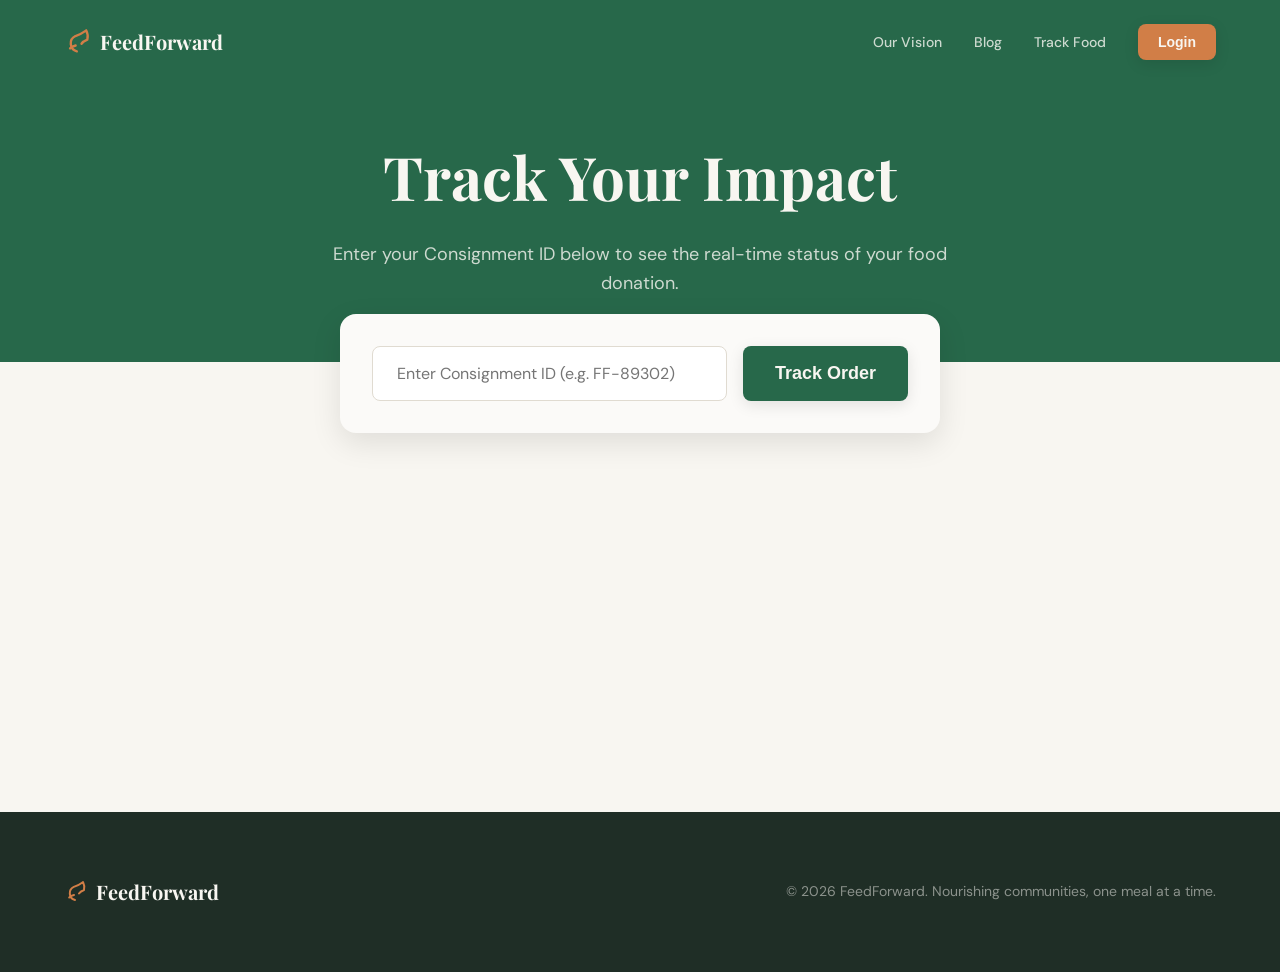
<file: tracking.html>
<!DOCTYPE html>
<html lang="en">
<head>
  <meta charset="UTF-8" />
  <meta name="viewport" content="width=device-width, initial-scale=1.0" />
  <title>Track Consignment | FeedForward</title>
  <meta name="description" content="Track your food donation consignments in real-time." />
  <link rel="stylesheet" href="style.css" />
</head>
<body>
  <header class="site-header">
    <div class="container">
      <a href="index.html" class="logo">
        <svg xmlns="http://www.w3.org/2000/svg" width="28" height="28" viewBox="0 0 24 24" fill="none" stroke="currentColor" stroke-width="2" stroke-linecap="round" stroke-linejoin="round"><path d="M11 20A7 7 0 0 1 9.8 6.9C15.5 4.9 17 3.5 19 2c1 2 2 4.5 1 8-2.5 1-4 2-5 3.5"/><path d="M5.2 17.5c1-1 2.5-2 4.8-2.5"/></svg>
        <span>FeedForward</span>
      </a>
      <nav class="desktop-nav" id="desktop-nav">
        <a href="vision-mission.html">Our Vision</a>
        <a href="blogs.html">Blog</a>
        <a href="tracking.html">Track Food</a>
        <!-- Dynamic links injected by JS -->
        <span id="nav-auth-area"></span>
      </nav>
      <button class="mobile-toggle" aria-label="Toggle menu">
        <svg xmlns="http://www.w3.org/2000/svg" width="24" height="24" viewBox="0 0 24 24" fill="none" stroke="currentColor" stroke-width="2" stroke-linecap="round" stroke-linejoin="round"><line x1="3" y1="12" x2="21" y2="12"/><line x1="3" y1="6" x2="21" y2="6"/><line x1="3" y1="18" x2="21" y2="18"/></svg>
      </button>
    </div>
    <div class="mobile-menu">
      <nav class="container" id="mobile-nav-links">
        <a href="vision-mission.html">Our Vision</a>
        <a href="blogs.html">Blog</a>
        <a href="tracking.html">Track Food</a>
        <span id="mobile-auth-area"></span>
      </nav>
    </div>
  </header>

  <!-- Login Modal -->
  <div id="login-modal" class="modal-overlay hidden">
    <div class="modal-card">
      <button class="modal-close" onclick="closeLoginModal()">&times;</button>
      <h2>Login to FeedForward</h2>
      <label style="display:block;font-size:.875rem;font-weight:500;margin-bottom:.5rem;">I am a</label>
      <div class="role-picker">
        <button type="button" class="role-btn active" id="role-restaurant" onclick="setLoginRole('restaurant')">🍽️ Restaurant</button>
        <button type="button" class="role-btn" id="role-ngo" onclick="setLoginRole('ngo')">🤝 NGO</button>
      </div>
      <input type="text" id="login-name" class="modal-input" placeholder="e.g. The Green Table" required />
      <button class="modal-submit" onclick="doLogin()">Login as Restaurant</button>
    </div>
  </div>

  <section class="tracking-hero">
    <div class="container">
      <h1>Track Your Impact</h1>
      <p>Enter your Consignment ID below to see the real-time status of your food donation.</p>
    </div>
  </section>

  <section class="tracking-section">
    <div class="container">
      <form id="tracking-form" class="tracking-search">
        <input type="text" id="tracking-input" required placeholder="Enter Consignment ID (e.g. FF-89302)" />
        <button type="submit" class="btn-green">Track Order</button>
      </form>

      <div id="tracking-result" class="tracking-result">
        <div class="tracking-header">
          <div>
            <span class="tracking-eta">Tracking ID</span>
            <div id="display-track-id" class="tracking-id"></div>
          </div>
          <div style="text-align:right;">
            <span class="tracking-eta">Status</span>
            <div id="display-status" class="tracking-id" style="color:var(--fg);text-transform:capitalize;"></div>
          </div>
        </div>

        <div class="timeline" id="tracking-timeline">
          <div class="timeline-step" data-step="listed">
            <div class="timeline-icon">✓</div>
            <div class="timeline-label">Donation Listed</div>
          </div>
          <div class="timeline-step" data-step="ngo_accepted">
            <div class="timeline-icon">✓</div>
            <div class="timeline-label">NGO Accepted</div>
          </div>
          <div class="timeline-step" data-step="out_for_pickup">
            <div class="timeline-icon">🚚</div>
            <div class="timeline-label">Out for Pickup</div>
          </div>
          <div class="timeline-step" data-step="delivered">
            <div class="timeline-icon">❤</div>
            <div class="timeline-label">Delivered Safely</div>
          </div>
        </div>

        <div class="tracking-details">
          <div class="detail-group"><h4>From Restaurant</h4><p id="track-restaurant"></p></div>
          <div class="detail-group"><h4>To NGO</h4><p id="track-ngo"></p></div>
          <div class="detail-group"><h4>Food Type</h4><p id="track-food-details"></p></div>
          <div class="detail-group"><h4>NGO Confirmed</h4><p id="track-confirmed"></p></div>
        </div>
      </div>
    </div>
  </section>

  <footer class="site-footer">
    <div class="container">
      <a href="index.html" class="logo">
        <svg xmlns="http://www.w3.org/2000/svg" width="24" height="24" viewBox="0 0 24 24" fill="none" stroke="currentColor" stroke-width="2" stroke-linecap="round" stroke-linejoin="round"><path d="M11 20A7 7 0 0 1 9.8 6.9C15.5 4.9 17 3.5 19 2c1 2 2 4.5 1 8-2.5 1-4 2-5 3.5"/><path d="M5.2 17.5c1-1 2.5-2 4.8-2.5"/></svg>
        <span>FeedForward</span>
      </a>
      <p>© 2026 FeedForward. Nourishing communities, one meal at a time.</p>
    </div>
  </footer>
  <div id="toast" class="toast"></div>
  <script src="script.js"></script>
</body>
</html>
</file>
<file: style.css>
@import url('https://fonts.googleapis.com/css2?family=Playfair+Display:ital,wght@0,400;0,600;0,700;1,400&family=DM+Sans:wght@400;500;600;700&display=swap');

*, *::before, *::after { box-sizing: border-box; margin: 0; padding: 0; }

:root {
  --bg: hsl(40,33%,96%);
  --fg: hsl(150,20%,15%);
  --card: hsl(40,30%,98%);
  --primary: hsl(152,45%,28%);
  --primary-fg: hsl(40,33%,96%);
  --secondary: hsl(24,60%,55%);
  --secondary-fg: hsl(40,33%,96%);
  --muted: hsl(40,20%,90%);
  --muted-fg: hsl(150,10%,45%);
  --border: hsl(40,20%,85%);
  --destructive: hsl(0,84%,60%);
  --font-display: 'Playfair Display', Georgia, serif;
  --font-body: 'DM Sans', system-ui, sans-serif;
}

body { font-family: var(--font-body); background: var(--bg); color: var(--fg); line-height: 1.6; }
h1,h2,h3,h4,h5,h6 { font-family: var(--font-display); }
a { text-decoration: none; color: inherit; }
img { max-width: 100%; display: block; }
.container { max-width: 1200px; margin: 0 auto; padding: 0 1.5rem; }

/* ─── HEADER ─── */
.site-header { position: absolute; top: 0; left: 0; right: 0; z-index: 20; }
.site-header .container { display: flex; align-items: center; justify-content: space-between; padding-top: 1.5rem; padding-bottom: 1.5rem; }
.logo { display: flex; align-items: center; gap: .5rem; color: var(--primary-fg); font-family: var(--font-display); font-weight: 700; font-size: 1.25rem; }
.logo svg { color: var(--secondary); }
.desktop-nav { display: flex; align-items: center; gap: 2rem; font-size: .875rem; font-weight: 500; }
.desktop-nav a { color: hsla(40,33%,96%,.8); transition: color .2s; }
.desktop-nav a:hover { color: var(--primary-fg); }
.btn-secondary { display: inline-flex; align-items: center; justify-content: center; padding: .625rem 1.25rem; border-radius: .5rem; background: var(--secondary); color: var(--secondary-fg); font-weight: 600; border: none; cursor: pointer; font-size: .875rem; box-shadow: 0 4px 15px rgba(0,0,0,0.1); transition: all 0.3s ease; }
.btn-secondary:hover { transform: translateY(-3px); box-shadow: 0 8px 25px rgba(0,0,0,0.15); }
.btn-primary { display: inline-flex; align-items: center; justify-content: center; padding: 1rem 2rem; border-radius: .5rem; background: var(--secondary); color: var(--secondary-fg); font-weight: 600; font-size: 1.125rem; border: none; cursor: pointer; box-shadow: 0 4px 15px rgba(0,0,0,0.1); transition: all 0.3s ease; }
.btn-primary:hover { transform: translateY(-3px); box-shadow: 0 8px 25px rgba(0,0,0,0.15); }
.btn-outline { display: inline-flex; align-items: center; justify-content: center; padding: 1rem 2rem; border-radius: .5rem; border: 2px solid hsla(40,33%,96%,.3); color: var(--primary-fg); font-weight: 600; font-size: 1.125rem; transition: background .2s; background: transparent; cursor: pointer; }
.btn-outline:hover { background: hsla(40,33%,96%,.1); }
.btn-green { display: inline-flex; align-items: center; justify-content: center; padding: 1rem 2rem; border-radius: .5rem; background: var(--primary); color: var(--primary-fg); font-weight: 600; font-size: 1.125rem; border: none; cursor: pointer; box-shadow: 0 4px 15px rgba(0,0,0,0.1); transition: all 0.3s ease; }
.btn-green:hover { transform: translateY(-3px); box-shadow: 0 8px 25px rgba(0,0,0,0.15); }
.mobile-toggle { display: none; background: none; border: none; color: var(--primary-fg); cursor: pointer; }
.mobile-menu { display: none; background: hsla(150,20%,15%,.95); backdrop-filter: blur(8px); border-top: 1px solid hsla(40,33%,96%,.1); }
.mobile-menu.open { display: block; }
.mobile-menu nav { display: flex; flex-direction: column; gap: 1rem; padding: 1.5rem; }
.mobile-menu nav a { color: var(--primary-fg); font-weight: 500; padding: .5rem 0; }

/* User info in nav */
.nav-user-info { display: flex; align-items: center; gap: .75rem; }
.nav-user-info span { color: hsla(40,33%,96%,.7); font-size: .875rem; }
.btn-logout { display: inline-flex; align-items: center; gap: .35rem; padding: .5rem 1rem; border-radius: .5rem; background: var(--secondary); color: var(--secondary-fg); font-weight: 600; font-size: .8rem; border: none; cursor: pointer; transition: all .3s; }
.btn-logout:hover { transform: translateY(-2px); }
.btn-login { padding: .625rem 1.25rem; border-radius: .5rem; background: var(--secondary); color: var(--secondary-fg); font-weight: 600; font-size: .875rem; border: none; cursor: pointer; box-shadow: 0 4px 15px rgba(0,0,0,0.1); transition: all .3s; }
.btn-login:hover { transform: translateY(-3px); box-shadow: 0 8px 25px rgba(0,0,0,0.15); }

@media (max-width: 768px) {
  .desktop-nav { display: none; }
  .mobile-toggle { display: block; }
}

/* ─── LOGIN MODAL ─── */
.modal-overlay { position: fixed; inset: 0; background: hsla(150,20%,15%,.6); backdrop-filter: blur(4px); z-index: 50; display: flex; align-items: center; justify-content: center; padding: 1rem; }
.modal-overlay.hidden { display: none; }
.modal-card { position: relative; background: var(--card); border-radius: 1rem; padding: 2.5rem; max-width: 28rem; width: 100%; box-shadow: 0 25px 50px rgba(0,0,0,.2); border: 1px solid var(--border); }
.modal-card h2 { font-size: 1.5rem; font-weight: 700; color: var(--fg); margin-bottom: 1.5rem; }
.modal-close { position: absolute; top: 1rem; right: 1rem; background: none; border: none; color: var(--muted-fg); cursor: pointer; font-size: 1.25rem; }
.modal-close:hover { color: var(--fg); }
.role-picker { display: grid; grid-template-columns: 1fr 1fr; gap: .75rem; margin-bottom: 1.25rem; }
.role-btn { padding: .75rem; border-radius: .5rem; font-weight: 600; font-size: .875rem; border: 2px solid var(--border); background: transparent; color: var(--muted-fg); cursor: pointer; transition: all .2s; }
.role-btn.active { border-color: var(--primary); background: hsla(152,45%,28%,.1); color: var(--primary); }
.modal-input { width: 100%; padding: .75rem 1rem; border-radius: .5rem; border: 1px solid var(--border); background: var(--bg); color: var(--fg); font-family: var(--font-body); font-size: 1rem; outline: none; transition: border-color .2s; margin-bottom: 1.25rem; }
.modal-input:focus { border-color: var(--primary); box-shadow: 0 0 0 3px hsla(152,45%,28%,.15); }
.modal-submit { width: 100%; padding: .75rem; border-radius: .5rem; background: var(--primary); color: var(--primary-fg); font-weight: 600; font-size: 1.1rem; border: none; cursor: pointer; transition: opacity .2s; }
.modal-submit:hover { opacity: .9; }

/* ─── HERO ─── */
.hero { position: relative; min-height: 90vh; display: flex; align-items: center; overflow: hidden; }
.hero-bg { position: absolute; inset: 0; }
.hero-bg img { width: 100%; height: 100%; object-fit: cover; }
.hero-overlay { position: absolute; inset: 0; background: linear-gradient(to right, hsla(150,20%,15%,.8), hsla(150,20%,15%,.5), transparent); }
.hero-content { position: relative; z-index: 10; padding: 5rem 0; max-width: 640px; }
.hero-badge { display: inline-block; padding: .375rem 1rem; border-radius: 9999px; background: hsla(24,60%,55%,.9); color: var(--secondary-fg); font-size: .875rem; font-weight: 500; letter-spacing: .05em; margin-bottom: 2rem; }
.hero h1 { font-size: clamp(2.5rem,6vw,4.5rem); font-weight: 700; color: var(--primary-fg); line-height: 1.1; letter-spacing: -.02em; }
.hero h1 .italic { font-style: italic; font-weight: 400; }
.hero h1 .accent { color: var(--secondary); }
.hero p { font-size: 1.125rem; color: hsla(40,33%,96%,.8); max-width: 32rem; margin-top: 2rem; }
.hero-buttons { display: flex; gap: 1rem; margin-top: 2rem; flex-wrap: wrap; }

/* ─── SECTIONS ─── */
.section-label { color: var(--secondary); font-weight: 600; letter-spacing: .1em; text-transform: uppercase; font-size: .875rem; }
.section-title { font-size: clamp(2rem,4vw,3rem); font-weight: 700; color: var(--fg); margin-top: .75rem; }
.section-desc { color: var(--muted-fg); margin-top: 1rem; font-size: 1.125rem; }
.text-center { text-align: center; }

/* ─── HOW IT WORKS ─── */
.how-it-works { padding: 6rem 0; background: var(--card); }
.steps-grid { display: grid; grid-template-columns: repeat(3,1fr); gap: 2rem; max-width: 960px; margin: 4rem auto 0; }
.step-card { position: relative; text-align: center; padding: 2rem; border-radius: 1rem; background: var(--bg); border: 1px solid var(--border); transition: transform .4s, box-shadow .4s; }
.step-card:hover { transform: translateY(-8px); box-shadow: 0 20px 40px -15px rgba(0,0,0,.1); }
.step-icon { display: inline-flex; align-items: center; justify-content: center; width: 4rem; height: 4rem; border-radius: 50%; background: hsla(152,45%,28%,.1); color: var(--primary); margin-bottom: 1.5rem; }
.step-number { position: absolute; top: 1rem; right: 1rem; font-size: 3.5rem; font-family: var(--font-display); font-weight: 700; color: var(--muted); opacity: .5; }
.step-card h3 { font-size: 1.25rem; font-weight: 700; color: var(--fg); margin-bottom: .75rem; }
.step-card p { color: var(--muted-fg); }
@media (max-width: 768px) { .steps-grid { grid-template-columns: 1fr; } }

/* ─── IMPACT ─── */
.impact { padding: 5rem 0; background: var(--primary); }
.impact h2 { font-size: clamp(2rem,4vw,3rem); font-weight: 700; color: var(--primary-fg); text-align: center; margin-bottom: 3rem; }
.stats-grid { display: grid; grid-template-columns: repeat(4,1fr); gap: 2rem; max-width: 960px; margin: 0 auto; }
.stat-item { text-align: center; }
.stat-value { font-size: clamp(2rem,4vw,3rem); font-weight: 700; color: var(--secondary); font-family: var(--font-display); }
.stat-label { color: hsla(40,33%,96%,.7); margin-top: .5rem; font-size: .75rem; font-weight: 500; text-transform: uppercase; letter-spacing: .1em; }
@media (max-width: 768px) { .stats-grid { grid-template-columns: repeat(2,1fr); } }

/* ─── RESTAURANTS ─── */
.restaurants { padding: 6rem 0; background: var(--bg); }
.restaurants-grid { display: grid; grid-template-columns: repeat(4,1fr); gap: 1.5rem; max-width: 960px; margin: 4rem auto 0; }
.restaurant-card { padding: 1.5rem; border-radius: 1rem; background: var(--card); border: 1px solid var(--border); text-align: center; transition: transform .4s, box-shadow .4s; }
.restaurant-card:hover { transform: translateY(-8px); box-shadow: 0 20px 40px -15px rgba(0,0,0,.1); }
.restaurant-avatar { width: 4rem; height: 4rem; border-radius: 50%; background: hsla(152,45%,28%,.1); color: var(--primary); font-family: var(--font-display); font-weight: 700; font-size: 1.25rem; display: flex; align-items: center; justify-content: center; margin: 0 auto 1rem; transition: all .3s; }
.restaurant-card:hover .restaurant-avatar { background: var(--primary); color: var(--primary-fg); }
.restaurant-card h3 { font-weight: 700; color: var(--fg); font-size: 1.125rem; }
.restaurant-type { color: var(--muted-fg); font-size: .875rem; margin-top: .25rem; }
.restaurant-meals { margin-top: 1rem; padding-top: 1rem; border-top: 1px solid var(--border); }
.restaurant-meals .count { font-size: 1.5rem; font-weight: 700; color: var(--secondary); font-family: var(--font-display); }
.restaurant-meals .label { color: var(--muted-fg); font-size: .75rem; margin-top: .25rem; }
@media (max-width: 768px) { .restaurants-grid { grid-template-columns: repeat(2,1fr); } }

/* ─── DONATE FORM ─── */
.donate { padding: 6rem 0; background: var(--card); }
.donate-form { max-width: 640px; margin: 0 auto; background: var(--bg); padding: 2.5rem; border-radius: 1rem; border: 1px solid var(--border); box-shadow: 0 2px 10px rgba(0,0,0,.04); }
.form-row { display: grid; grid-template-columns: 1fr 1fr; gap: 1.5rem; margin-bottom: 1.5rem; }
.form-group { margin-bottom: 1.5rem; }
.form-group label { display: block; font-size: .875rem; font-weight: 500; color: var(--fg); margin-bottom: .5rem; }
.form-group input, .form-group select, .form-group textarea { width: 100%; padding: .75rem 1rem; border-radius: .5rem; border: 1px solid var(--border); background: var(--bg); color: var(--fg); font-family: var(--font-body); font-size: 1rem; outline: none; transition: border-color .2s; }
.form-group input:focus, .form-group select:focus, .form-group textarea:focus { border-color: var(--primary); box-shadow: 0 0 0 3px hsla(152,45%,28%,.15); }
.form-group textarea { resize: none; }
.form-group input:disabled { background: var(--muted); }
.form-submit { width: 100%; padding: 1rem; border-radius: .5rem; background: var(--primary); color: var(--primary-fg); font-weight: 600; font-size: 1.125rem; border: none; cursor: pointer; transition: opacity .2s; }
.form-submit:hover { opacity: .9; }
.login-prompt { text-align: center; padding: 3rem; background: var(--bg); border-radius: 1rem; border: 1px solid var(--border); max-width: 640px; margin: 0 auto; }
.login-prompt p { color: var(--muted-fg); font-size: 1.1rem; margin-bottom: .75rem; }
@media (max-width: 640px) { .form-row { grid-template-columns: 1fr; } }

/* ─── VISION MISSION ─── */
.vm-hero { position: relative; height: 60vh; display: flex; align-items: center; overflow: hidden; }
.vm-hero .hero-bg img { width: 100%; height: 100%; object-fit: cover; }
.vm-hero .hero-overlay { background: hsla(150,20%,15%,.6); }
.vm-hero h1 { font-size: clamp(2.5rem,5vw,3.75rem); font-weight: 700; color: var(--primary-fg); }
.vm-hero p { font-size: 1.25rem; color: hsla(40,33%,96%,.8); max-width: 640px; margin: 1rem auto 0; }
.vision-section, .mission-section { padding: 6rem 0; }
.vision-section { background: var(--card); }
.mission-section { background: var(--bg); }
.vm-grid { display: grid; grid-template-columns: 1fr 1fr; gap: 4rem; align-items: center; max-width: 960px; margin: 0 auto; }
.vm-label { display: inline-flex; align-items: center; gap: .5rem; color: var(--secondary); font-weight: 600; text-transform: uppercase; font-size: .875rem; letter-spacing: .05em; margin-bottom: 1rem; }
.vm-label.green { color: var(--primary); }
.vm-grid h2 { font-size: clamp(1.75rem,3vw,2.5rem); font-weight: 700; color: var(--fg); line-height: 1.3; }
.vm-grid h2 .accent { font-style: italic; color: var(--secondary); }
.vm-grid h2 .accent-green { font-style: italic; color: var(--primary); }
.vm-grid .desc { color: var(--muted-fg); font-size: 1.125rem; margin-top: 1.5rem; line-height: 1.7; }
.blockquote-box { background: hsla(152,45%,28%,.05); border-radius: 1rem; padding: 2.5rem; border: 1px solid hsla(152,45%,28%,.1); }
.blockquote-box blockquote { font-family: var(--font-display); font-style: italic; font-size: 1.5rem; color: var(--fg); line-height: 1.5; }
.blockquote-box .attr { color: var(--muted-fg); font-size: .875rem; margin-top: 1rem; }
.mission-box { background: hsla(24,60%,55%,.1); border-radius: 1rem; padding: 2.5rem; border: 1px solid hsla(24,60%,55%,.2); }
.mission-step { display: flex; align-items: flex-start; gap: 1rem; margin-bottom: 1.5rem; }
.mission-step:last-child { margin-bottom: 0; }
.mission-num { width: 2rem; height: 2rem; border-radius: 50%; background: hsla(24,60%,55%,.2); color: var(--secondary); display: flex; align-items: center; justify-content: center; font-weight: 700; font-size: .875rem; flex-shrink: 0; margin-top: .125rem; }
.mission-step p { color: var(--fg); }
.values-section { padding: 6rem 0; background: var(--card); }
.values-grid { display: grid; grid-template-columns: 1fr 1fr; gap: 2rem; max-width: 960px; margin: 4rem auto 0; }
.value-card { padding: 2rem; border-radius: 1rem; background: var(--bg); border: 1px solid var(--border); transition: transform .4s, box-shadow .4s; }
.value-card:hover { transform: translateY(-8px); box-shadow: 0 20px 40px -15px rgba(0,0,0,.1); }
.value-icon { width: 3rem; height: 3rem; border-radius: .75rem; background: hsla(152,45%,28%,.1); color: var(--primary); display: flex; align-items: center; justify-content: center; margin-bottom: 1.25rem; }
.value-card h3 { font-size: 1.25rem; font-weight: 700; color: var(--fg); margin-bottom: .75rem; }
.value-card p { color: var(--muted-fg); line-height: 1.6; }
.cta-section { padding: 5rem 0; background: var(--primary); text-align: center; }
.cta-section h2 { font-size: clamp(2rem,4vw,2.5rem); font-weight: 700; color: var(--primary-fg); margin-bottom: 1rem; }
.cta-section p { color: hsla(40,33%,96%,.7); font-size: 1.125rem; max-width: 32rem; margin: 0 auto 2rem; }
@media (max-width: 768px) { .vm-grid { grid-template-columns: 1fr; gap: 2rem; } .values-grid { grid-template-columns: 1fr; } .mission-order-1 { order: -1; } }

/* ─── BLOG ─── */
.blog-hero { padding: 8rem 0 4rem; background: var(--primary); text-align: center; }
.blog-hero h1 { font-size: clamp(2.5rem,5vw,3.75rem); font-weight: 700; color: var(--primary-fg); margin-top: .75rem; }
.blog-hero p { color: hsla(40,33%,96%,.7); font-size: 1.125rem; max-width: 36rem; margin: 1rem auto 0; }
.featured-post { padding: 4rem 0; background: var(--bg); }
.featured-card { max-width: 960px; margin: 0 auto; display: grid; grid-template-columns: 1fr 1fr; background: var(--card); border-radius: 1rem; border: 1px solid var(--border); overflow: hidden; transition: transform .4s, box-shadow .4s; }
.featured-card:hover { transform: translateY(-8px); box-shadow: 0 20px 40px -15px rgba(0,0,0,.1); }
.featured-card img { width: 100%; height: 100%; object-fit: cover; min-height: 300px; }
.featured-card-body { padding: 2.5rem; display: flex; flex-direction: column; justify-content: center; }
.blog-tag { display: inline-block; padding: .25rem .75rem; border-radius: 9999px; background: hsla(24,60%,55%,.15); color: var(--secondary); font-size: .75rem; font-weight: 600; width: fit-content; }
.featured-card-body h2 { font-size: clamp(1.5rem,2.5vw,1.875rem); font-weight: 700; color: var(--fg); margin-top: 1rem; line-height: 1.3; }
.featured-card-body p { color: var(--muted-fg); margin-top: 1rem; line-height: 1.6; }
.featured-meta { display: flex; align-items: center; gap: 1rem; margin-top: 1.5rem; font-size: .875rem; color: var(--muted-fg); }
.blog-grid-section { padding: 4rem 0; background: var(--card); }
.blog-grid-section h2 { font-size: 1.875rem; font-weight: 700; color: var(--fg); margin-bottom: 2.5rem; }
.blog-grid { display: grid; grid-template-columns: repeat(3,1fr); gap: 2rem; max-width: 960px; margin: 0 auto; }
.blog-card { background: var(--bg); border-radius: 1rem; border: 1px solid var(--border); overflow: hidden; transition: transform .4s, box-shadow .4s; }
.blog-card:hover { transform: translateY(-8px); box-shadow: 0 20px 40px -15px rgba(0,0,0,.1); }
.img-wrap { width: 100%; height: 220px; overflow: hidden; }
.img-wrap img { width: 100%; height: 100%; object-fit: cover; transition: transform .3s; }
.blog-card:hover .img-wrap img { transform: scale(1.05); }
.blog-card-body { padding: 1.5rem; }
.blog-card-body h3 { font-size: 1.125rem; font-weight: 700; color: var(--fg); margin-top: .75rem; line-height: 1.4; display: -webkit-box; -webkit-line-clamp: 2; -webkit-box-orient: vertical; overflow: hidden; }
.blog-card-body p { color: var(--muted-fg); font-size: .875rem; margin-top: .5rem; line-height: 1.6; display: -webkit-box; -webkit-line-clamp: 3; -webkit-box-orient: vertical; overflow: hidden; }
.blog-card-footer { display: flex; justify-content: space-between; margin-top: 1rem; padding-top: 1rem; border-top: 1px solid var(--border); font-size: .75rem; color: var(--muted-fg); }
.blog-cta { padding: 4rem 0; background: var(--bg); text-align: center; }
.blog-cta h2 { font-size: 1.875rem; font-weight: 700; color: var(--fg); margin-bottom: 1rem; }
.blog-cta p { color: var(--muted-fg); font-size: 1.125rem; max-width: 28rem; margin: 0 auto 2rem; }
@media (max-width: 768px) { .featured-card { grid-template-columns: 1fr; } .blog-grid { grid-template-columns: 1fr; } }

/* ─── TRACKING ─── */
.tracking-hero { padding: 8rem 0 4rem; background: var(--primary); text-align: center; }
.tracking-hero h1 { font-size: clamp(2.5rem,5vw,3.75rem); font-weight: 700; color: var(--primary-fg); }
.tracking-hero p { color: hsla(40,33%,96%,.8); font-size: 1.125rem; max-width: 40rem; margin: 1rem auto 0; }
.tracking-section { padding: 4rem 0; background: var(--bg); min-height: 50vh; }
.tracking-search { max-width: 600px; margin: -7rem auto 3rem; background: var(--card); padding: 2rem; border-radius: 1rem; box-shadow: 0 10px 30px rgba(0,0,0,.1); position: relative; z-index: 10; display: flex; gap: 1rem; }
.tracking-search input { flex: 1; padding: 1rem 1.5rem; border-radius: .5rem; border: 1px solid var(--border); font-size: 1rem; font-family: var(--font-body); outline: none; }
.tracking-search input:focus { border-color: var(--primary); box-shadow: 0 0 0 3px hsla(152,45%,28%,.15); }
.tracking-search button { flex-shrink: 0; }
.tracking-result { max-width: 800px; margin: 0 auto; background: var(--card); border-radius: 1rem; padding: 3rem; box-shadow: 0 10px 30px rgba(0,0,0,.05); border: 1px solid var(--border); display: none; }
.tracking-result.show { display: block; animation: slideDown .5s ease-out forwards; }
.tracking-header { display: flex; justify-content: space-between; align-items: center; border-bottom: 1px solid var(--border); padding-bottom: 1.5rem; margin-bottom: 2.5rem; }
.tracking-id { color: var(--primary); font-weight: 700; font-size: 1.25rem; font-family: var(--font-display); }
.tracking-eta { color: var(--muted-fg); font-weight: 500; }
.timeline { display: flex; justify-content: space-between; position: relative; margin: 3rem 0; }
.timeline::before { content: ''; position: absolute; top: 18px; left: 10%; right: 10%; height: 4px; background: var(--border); z-index: 1; }
.timeline-step { position: relative; z-index: 2; text-align: center; width: 25%; }
.timeline-icon { width: 40px; height: 40px; border-radius: 50%; background: var(--border); color: transparent; display: flex; align-items: center; justify-content: center; margin: 0 auto 1rem; transition: all .4s; border: 4px solid var(--card); }
.timeline-step.completed .timeline-icon { background: var(--secondary); color: white; }
.timeline-step.active .timeline-icon { background: var(--primary); color: white; box-shadow: 0 0 0 6px hsla(152,45%,28%,.15); }
.timeline-label { font-weight: 600; font-size: .875rem; color: var(--muted-fg); }
.timeline-step.active .timeline-label { color: var(--primary); }
.timeline-step.completed .timeline-label { color: var(--fg); }
.tracking-details { display: grid; grid-template-columns: 1fr 1fr; gap: 2rem; background: hsla(150,20%,15%,.03); padding: 2rem; border-radius: .75rem; }
.detail-group h4 { font-size: .875rem; color: var(--muted-fg); text-transform: uppercase; letter-spacing: .05em; margin-bottom: .5rem; }
.detail-group p { font-weight: 600; color: var(--fg); font-size: 1.125rem; }
@keyframes slideDown { from { opacity: 0; transform: translateY(-20px); } to { opacity: 1; transform: translateY(0); } }
@media (max-width: 640px) { .tracking-search { flex-direction: column; margin-top: -6rem; margin-inline: 1.5rem; } .tracking-details { grid-template-columns: 1fr; } .timeline-label { font-size: .75rem; } }

/* ─── DASHBOARD PAGES ─── */
.dashboard-hero { padding: 8rem 0 4rem; background: var(--primary); text-align: center; }
.dashboard-hero h1 { font-size: clamp(2.5rem,5vw,3.75rem); font-weight: 700; color: var(--primary-fg); }
.dashboard-hero p { color: hsla(40,33%,96%,.8); font-size: 1.125rem; max-width: 40rem; margin: 1rem auto 0; }

.dashboard-section { padding: 4rem 0; background: var(--bg); min-height: 50vh; }
.dashboard-section h2 { font-size: 1.875rem; font-weight: 700; color: var(--fg); margin-bottom: 2rem; display: flex; align-items: center; gap: .75rem; }
.dashboard-section h2 svg { color: var(--primary); }

.consignment-card { background: var(--card); padding: 1.5rem 2rem; border-radius: 1rem; border: 1px solid var(--border); display: flex; flex-wrap: wrap; align-items: center; justify-content: space-between; gap: 1rem; margin-bottom: 1rem; transition: box-shadow .3s; }
.consignment-card:hover { box-shadow: 0 10px 30px rgba(0,0,0,.07); }
.consignment-info { flex: 1; min-width: 200px; }
.consignment-id { font-family: var(--font-display); font-weight: 700; color: var(--primary); font-size: 1.1rem; }
.consignment-meta { color: var(--fg); font-weight: 500; margin-top: .25rem; }
.consignment-detail { color: var(--muted-fg); font-size: .875rem; margin-top: .15rem; }
.consignment-confirmed { color: var(--primary); font-size: .8rem; margin-top: .25rem; }

.status-badge { display: inline-flex; align-items: center; gap: .35rem; padding: .35rem .85rem; border-radius: 9999px; font-size: .75rem; font-weight: 600; }
.status-badge.pending { background: hsla(24,60%,55%,.15); color: var(--secondary); }
.status-badge.accepted { background: hsla(152,45%,28%,.1); color: var(--primary); }

.btn-confirm { padding: .65rem 1.5rem; border-radius: .5rem; background: var(--primary); color: var(--primary-fg); font-weight: 600; border: none; cursor: pointer; transition: opacity .2s; font-size: .9rem; }
.btn-confirm:hover { opacity: .85; }

.empty-state { text-align: center; padding: 4rem 2rem; background: var(--card); border-radius: 1rem; border: 1px solid var(--border); }
.empty-state svg { margin: 0 auto 1rem; color: var(--muted-fg); }
.empty-state p { color: var(--muted-fg); font-size: 1.1rem; }

/* ─── URGENCY FORM ─── */
.urgency-section { padding: 4rem 0; background: var(--card); }
.urgency-section h2 { font-size: 1.875rem; font-weight: 700; color: var(--fg); margin-bottom: 2rem; display: flex; align-items: center; gap: .75rem; }
.urgency-section h2 svg { color: var(--secondary); }
.urgency-form { max-width: 640px; margin: 0 auto; background: var(--bg); padding: 2.5rem; border-radius: 1rem; border: 1px solid var(--border); }
.urgency-picker { display: grid; grid-template-columns: 1fr 1fr 1fr; gap: .75rem; margin-bottom: 1.5rem; }
.urgency-btn { padding: .75rem; border-radius: .5rem; font-weight: 600; font-size: .875rem; border: 2px solid var(--border); background: transparent; color: var(--muted-fg); cursor: pointer; transition: all .2s; }
.urgency-btn.active-critical { border-color: var(--destructive); background: hsla(0,84%,60%,.1); color: var(--destructive); }
.urgency-btn.active-high { border-color: var(--secondary); background: hsla(24,60%,55%,.1); color: var(--secondary); }
.urgency-btn.active-medium { border-color: var(--primary); background: hsla(152,45%,28%,.1); color: var(--primary); }

.btn-urgency-submit { width: 100%; padding: 1rem; border-radius: .5rem; background: var(--secondary); color: var(--secondary-fg); font-weight: 600; font-size: 1.125rem; border: none; cursor: pointer; transition: opacity .2s; }
.btn-urgency-submit:hover { opacity: .9; }

/* ─── NEED CARD (restaurant dashboard) ─── */
.need-card { background: var(--card); padding: 1.5rem 2rem; border-radius: 1rem; border: 1px solid var(--border); margin-bottom: 1rem; display: flex; flex-wrap: wrap; align-items: center; justify-content: space-between; gap: 1rem; transition: box-shadow .3s; }
.need-card:hover { box-shadow: 0 10px 30px rgba(0,0,0,.07); }
.need-info { flex: 1; }
.need-ngo { font-family: var(--font-display); font-weight: 700; color: var(--fg); font-size: 1.1rem; }
.need-detail { color: var(--fg); font-weight: 500; margin-top: .25rem; }
.need-notes { color: var(--muted-fg); font-size: .875rem; margin-top: .15rem; }
.need-time { color: var(--muted-fg); font-size: .85rem; display: flex; align-items: center; gap: .35rem; flex-shrink: 0; }
.urgency-badge { display: inline-flex; align-items: center; gap: .3rem; padding: .3rem .75rem; border-radius: 9999px; font-size: .75rem; font-weight: 600; }
.urgency-badge.critical { background: hsla(0,84%,60%,.1); color: var(--destructive); }
.urgency-badge.high { background: hsla(24,60%,55%,.15); color: var(--secondary); }
.urgency-badge.medium { background: hsla(152,45%,28%,.1); color: var(--primary); }

/* ─── TOAST ─── */
.toast { position: fixed; bottom: 2rem; right: 2rem; background: var(--primary); color: var(--primary-fg); padding: 1rem 1.5rem; border-radius: .75rem; font-weight: 600; z-index: 999; opacity: 0; transform: translateY(1rem); transition: all .3s; pointer-events: none; }
.toast.show { opacity: 1; transform: translateY(0); pointer-events: auto; }

/* ─── FOOTER ─── */
.site-footer { background: var(--fg); padding: 4rem 0; }
.site-footer .container { display: flex; align-items: center; justify-content: space-between; flex-wrap: wrap; gap: 1.5rem; }
.site-footer .logo { color: var(--primary-fg); }
.site-footer p { color: hsla(40,33%,96%,.5); font-size: .875rem; }

/* Scroll animations */
.fade-up { opacity: 0; transform: translateY(30px); transition: opacity .8s ease-out, transform .8s ease-out; }
.fade-up.visible { opacity: 1; transform: translateY(0); }
</file>
